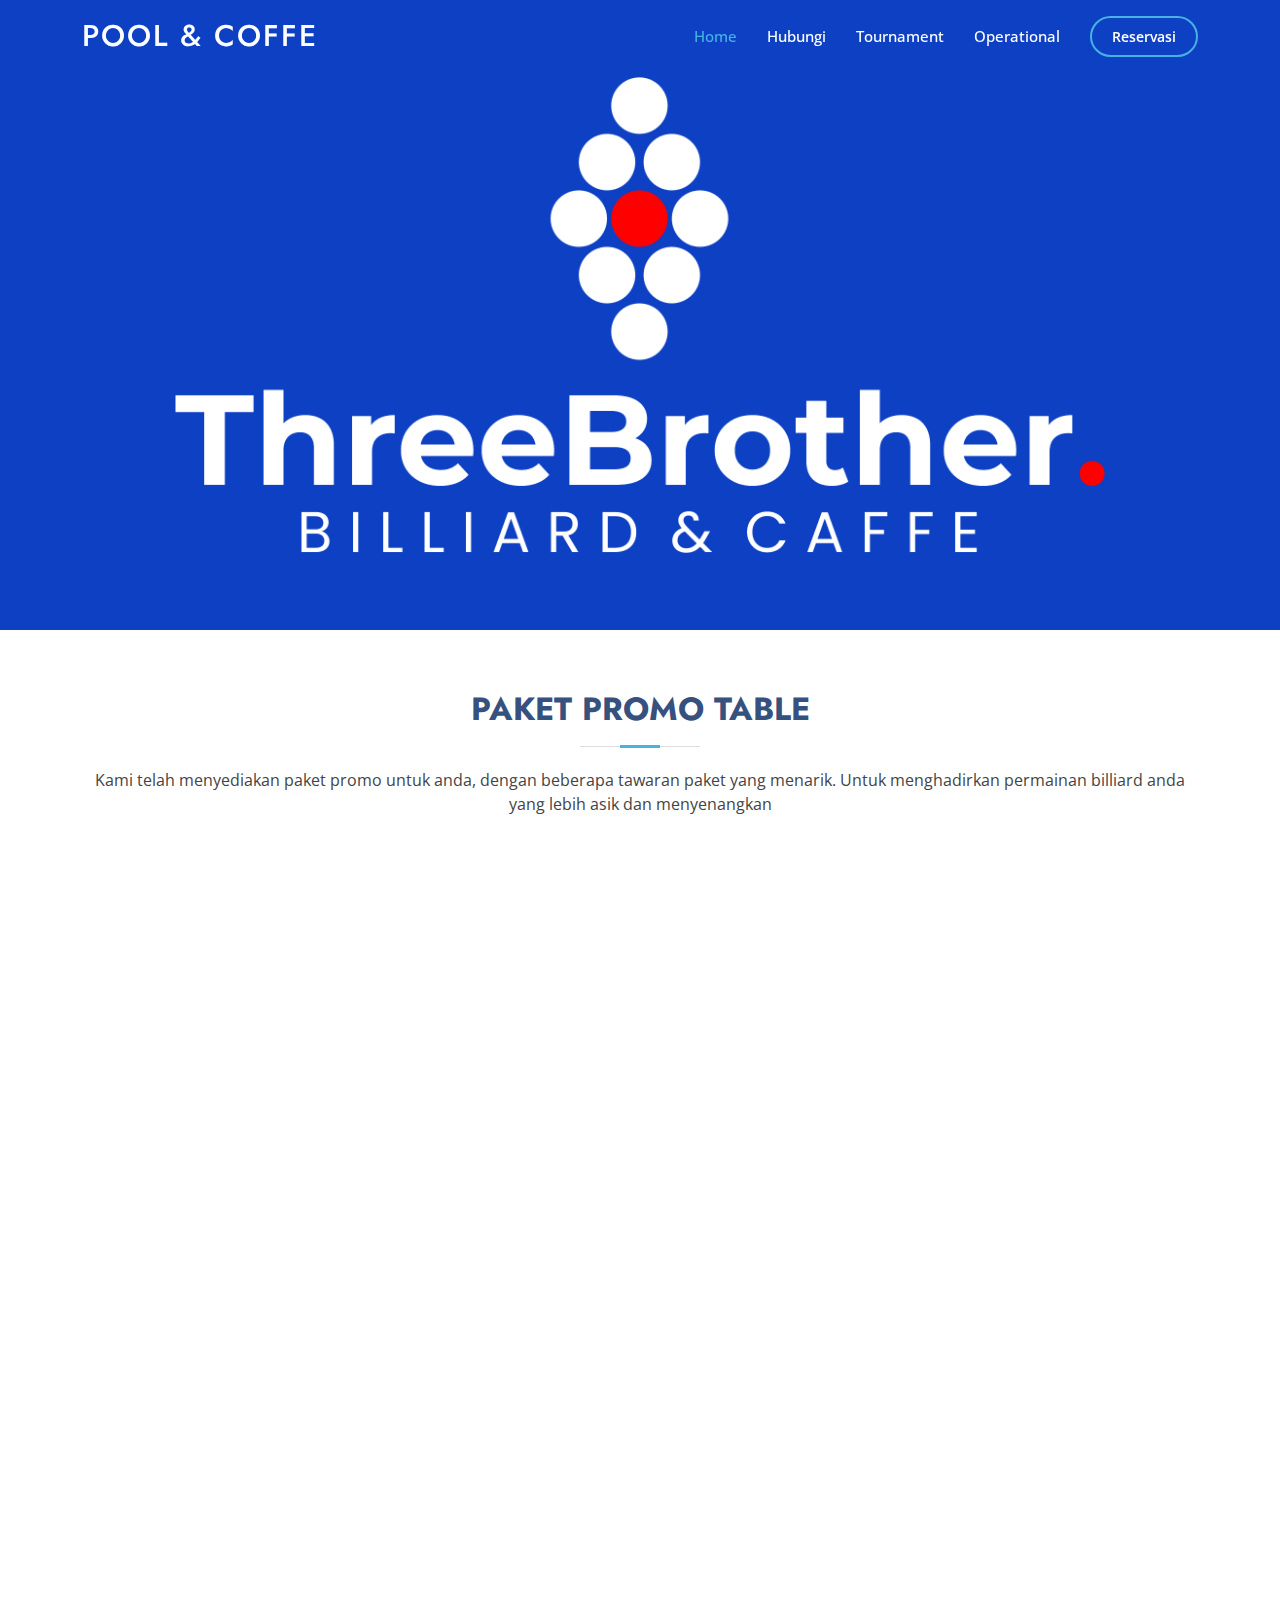
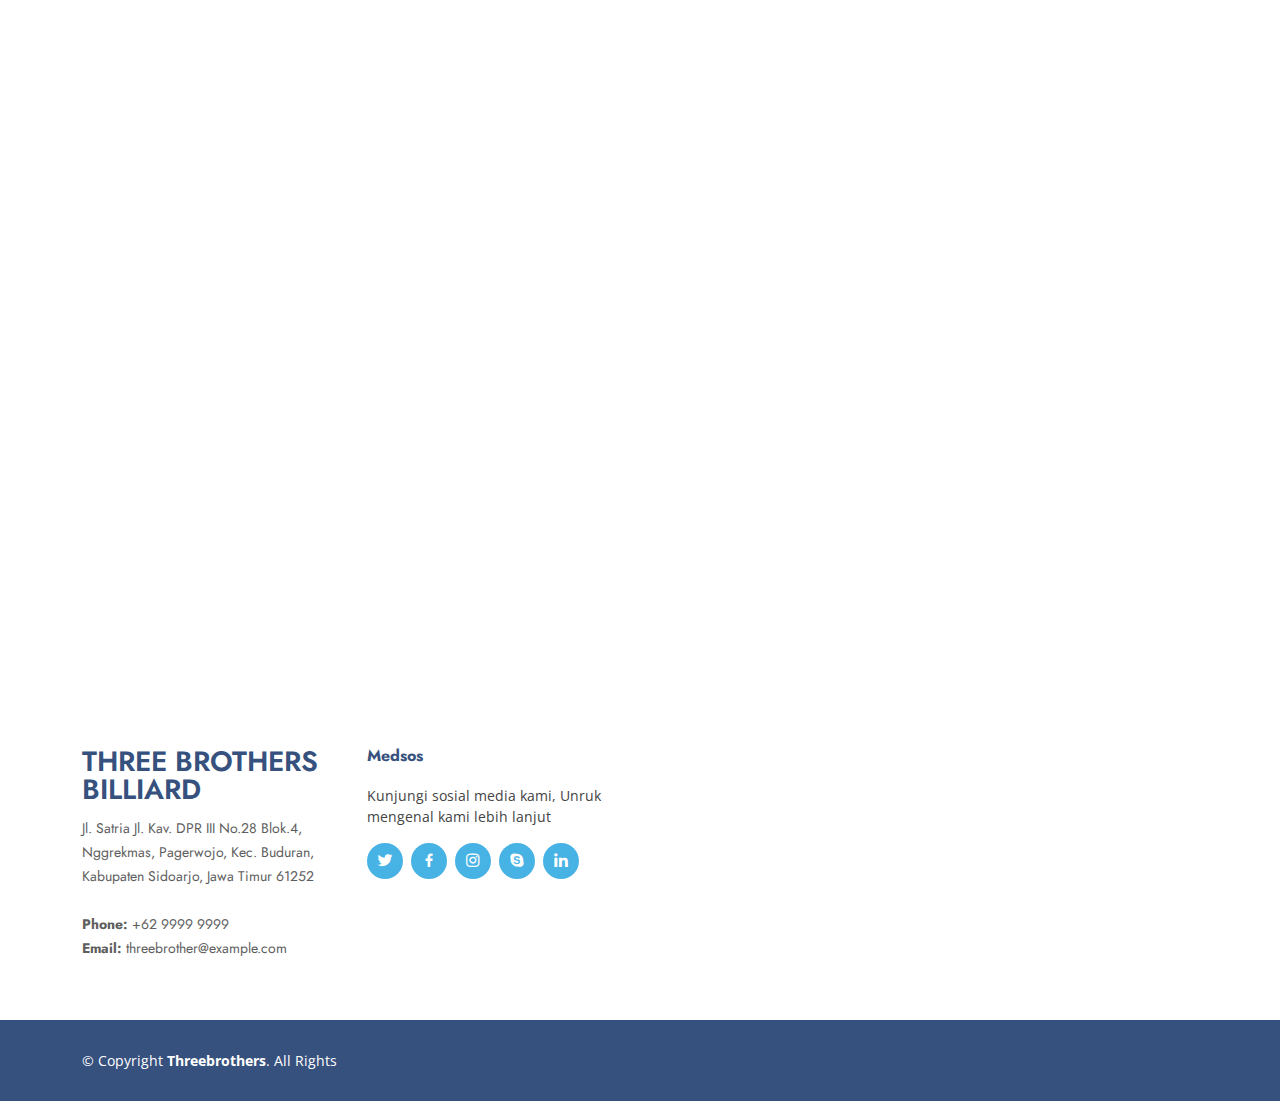
<file: index.html>
<!doctype html>
<html lang="en">

<head>
  <!-- Required meta tags -->
  <meta charset="utf-8">
  <meta name="viewport" content="width=device-width, initial-scale=1, shrink-to-fit=no">

  <title>Three Brother Billiard</title>
  <meta content="" name="description">
  <meta content="" name="keywords">

  <!-- Favicons -->
  <link href="assets/img/favicon.png" rel="icon">
  <link href="assets/img/apple-touch-icon.png" rel="apple-touch-icon">

  <!-- Google Fonts -->
  <link
    href="https://fonts.googleapis.com/css?family=Open+Sans:300,300i,400,400i,600,600i,700,700i|Jost:300,300i,400,400i,500,500i,600,600i,700,700i|Poppins:300,300i,400,400i,500,500i,600,600i,700,700i"
    rel="stylesheet">

  <!-- Vendor CSS Files -->
  <link rel="stylesheet" href="https://cdn.jsdelivr.net/npm/bootstrap@4.3.1/dist/css/bootstrap.min.css"
    integrity="sha384-ggOyR0iXCbMQv3Xipma34MD+dH/1fQ784/j6cY/iJTQUOhcWr7x9JvoRxT2MZw1T" crossorigin="anonymous">
  <link href="assets/vendor/aos/aos.css" rel="stylesheet">
  <link href="assets/vendor/bootstrap/css/bootstrap.min.css" rel="stylesheet">
  <link href="assets/vendor/bootstrap-icons/bootstrap-icons.css" rel="stylesheet">
  <link href="assets/vendor/boxicons/css/boxicons.min.css" rel="stylesheet">
  <link href="assets/vendor/glightbox/css/glightbox.min.css" rel="stylesheet">
  <link href="assets/vendor/remixicon/remixicon.css" rel="stylesheet">
  <link href="assets/vendor/swiper/swiper-bundle.min.css" rel="stylesheet">

  <!-- Template Main CSS File -->
  <link href="assets/css/style.css" rel="stylesheet">

</head>

<body>

  <!-- ======= Header ======= -->
  <header id="header" class="fixed-top ">
    <div class="container d-flex align-items-center">

      <h1 class="logo me-auto"><a href="index.html">Pool & Coffe</a></h1>
      <!-- Uncomment below if you prefer to use an image logo -->
      <!-- <a href="index.html" class="logo me-auto"><img src="assets/img/logo.png" alt="" class="img-fluid"></a>-->

      <nav id="navbar" class="navbar">
        <ul>
          <li><a class="nav-link scrollto active" href="#hero">Home</a></li>
          <li><a class="nav-link scrollto" href="#contact">Hubungi</a></li>
          <li><a class="nav-link scrollto" href="tournament-page.html">Tournament</a></li>
          <li><a class="nav-link scrollto" href="operational-page.html">Operational</a></li>
          <li><a class="getstarted scrollto" href="reservasi.html">Reservasi</a></li>
        </ul>
        <i class="bi bi-list mobile-nav-toggle"></i>
      </nav><!-- .navbar -->

    </div>
  </header><!-- End Header -->

  <!-- ======= Hero Section ======= -->
  <section id="hero" class="d-flex align-items-center">

    <div class="container">
      <div class="hero-img" data-aos="zoom-in" data-aos-delay="100">
        <img src="assets/img/hero-img.png" class="img-fluid animated" alt="">
      </div>
    </div>

  </section><!-- End Hero -->

  <main id="main">
    <!-- ======= Pricing Section ======= -->
    <section id="pricing" class="pricing">
      <div class="container" data-aos="fade-up">

        <div class="section-title">
          <h2>Paket Promo Table</h2>
          <p>Kami telah menyediakan paket promo untuk anda, dengan beberapa tawaran paket yang menarik. Untuk
            menghadirkan permainan
            billiard anda yang lebih asik dan menyenangkan
          </p>
        </div>

        <div class="row">

          <div class="col-lg-4" data-aos="fade-up" data-aos-delay="100">
            <div class="box">
              <h3>Paket 1</h3>
              <h4><sup>Rp</sup>38.000<span>per Jam</span></h4>
              <ul>
                <li><i class="bx bx-check"></i> Regular Table</li>
                <li><i class="bx bx-check"></i> Free 1 jam Permainan</li>
                <li><i class="bx bx-check"></i> Free 2 Es Teh</li>
                <li><i class="bx bx-check"></i> Free Tempat Parkir</li>
                <li class="na"><i class="bx bx-x"></i> <span>Free Server</span></li>
                <li class="na"><i class="bx bx-x"></i> <span>Free Snack</span></li>
              </ul>
              <a href="#contact" class="buy-btn">Get Started</a>
            </div>
          </div>

          <div class="col-lg-4 mt-4 mt-lg-0" data-aos="fade-up" data-aos-delay="200">
            <div class="box featured">
              <h3>Paket 2</h3>
              <h4><sup>Rp</sup>40.000<span>per Jam</span></h4>
              <ul>
                <li><i class="bx bx-check"></i> VIP Table</li>
                <li><i class="bx bx-check"></i> Free 2 jam Permainan</li>
                <li><i class="bx bx-check"></i> Free 2 Es Teh</li>
                <li><i class="bx bx-check"></i> Free Tempat Parkir</li>
                <li><i class="bx bx-check"></i> Free Server</li>
                <li><i class="bx bx-check"></i> Free Snack</li>
              </ul>
              <a href="#contact" class="buy-btn">Get Started</a>
            </div>
          </div>

          <div class="col-lg-4 mt-4 mt-lg-0" data-aos="fade-up" data-aos-delay="300">
            <div class="box">
              <h3>Paket 3</h3>
              <h4><sup>Rp</sup>43.000<span>per Jam</span></h4>
              <ul>
                <li><i class="bx bx-check"></i> VVIP Table</li>
                <li><i class="bx bx-check"></i> Free 2 jam Permainan</li>
                <li><i class="bx bx-check"></i> Free 2 Es Teh</li>
                <li><i class="bx bx-check"></i> Free Tempat Parkir</li>
                <li><i class="bx bx-check"></i> Free Server</li>
                <li><i class="bx bx-check"></i> Free Snack</li>

              </ul>
              <a href="#contact" class="buy-btn">Get Started</a>
            </div>
          </div>

        </div>

      </div>
    </section><!-- End Pricing Section -->

    <!-- ======= Contact Section ======= -->
    <section id="contact" class="contact">
      <div class="container" data-aos="fade-up">

        <div class="section-title">
          <h2>Reservasi</h2>
          <p>Silahkan Melakukan Pemesanan Untuk Boking Order Table</p>
        </div>

        <div class="row">

          <div class="col-lg-5 d-flex align-items-stretch">
            <div class="info">
              <div class="address">
                <i class="bi bi-geo-alt"></i>
                <h4>Lokasi:</h4>
                <p>Threebrothers Billiard</p>
              </div>

              <div class="email">
                <i class="bi bi-envelope"></i>
                <h4>Email:</h4>
                <p>Threebrothers@example.com</p>
              </div>

              <div class="phone">
                <i class="bi bi-phone"></i>
                <h4>Call:</h4>
                <p>+62 9999 9999</p>
              </div>

              <iframe
                src="https://maps.google.com/maps?width=100%25&amp;height=600&amp;hl=en&amp;q=Threebrothers%20Billiard+(three%20brother)&amp;t=&amp;z=14&amp;ie=UTF8&amp;iwloc=B&amp;output=embed"><a
                  href="https://www.gps.ie/">gps devices</a></iframe>
            </div>

          </div>

          <div class="col-lg-7 mt-5 mt-lg-0 d-flex align-items-stretch">
            <form action="forms/contact.php" method="post" role="form" class="php-email-form">
              <div class="row">
                <div class="form-group col-md-6">
                  <label for="name">Nama</label>
                  <input type="text" name="name" class="form-control" id="name" placeholder="Contoh: Tirta Aditya"
                    required>
                </div>
                <div class="form-group col-md-6">
                  <label for="name">Email</label>
                  <input type="email" class="form-control" name="email" id="email"
                    placeholder="Contoh: threebrother@gmail.com" required>
                </div>
              </div>
              <div class="form-group">
                <label for="name">Nomor WhatsApp</label>
                <input type="text" class="form-control" name="subject" id="subject" pattern="^\+[1-9]\d{1,14}$"
                  title="Masukkan nomor WhatsApp yang valid (dimulai dengan kode negara dan tidak lebih dari 15 digit)."
                  placeholder="Contoh: +6281234567890" required>
              </div>
              <div class="form-group">
                <label for="name">Paket Table</label>
                <div class="dropdown">
                  <button class="btn btn-secondary dropdown-toggle" type="button" id="dropdownMenuButton"
                    data-toggle="dropdown" aria-haspopup="true" aria-expanded="false">
                    Paket Table
                  </button>
                  <div class="dropdown-menu" aria-labelledby="dropdownMenuButton">
                    <a class="dropdown-item" onclick="changeText('Open Table')">Open Table</a>
                    <a class="dropdown-item" onclick="changeText('Paket 1')">Paket 1</a>
                    <a class="dropdown-item" onclick="changeText('Paket 2')">Paket 2</a>
                    <a class="dropdown-item" onclick="changeText('Paket 3')">Paket 3</a>
                  </div>
                </div>

                <script>
                  function changeText(text) {
                    document.getElementById("dropdownMenuButton").innerHTML = text;
                  }
                </script>

              </div>
              <div class="my-3">
                <div class="loading">Loading</div>
                <div class="error-message"></div>
                <div class="sent-message">Your message has been sent. Thank you!</div>
              </div>
              <div class="text-center" href="https://whatsapp.com"><button type="submit">Send Message</button></div>
            </form>
          </div>

        </div>

      </div>
    </section><!-- End Contact Section -->

  </main><!-- End #main -->

  <!-- ======= Footer ======= -->
  <footer id="footer">

    <div class="footer-top">
      <div class="container">
        <div class="row">

          <div class="col-lg-3 col-md-6 footer-contact">
            <h3>Three Brothers Billiard</h3>
            <p>
              Jl. Satria Jl. Kav. DPR III No.28 Blok.4, <br>
              Nggrekmas, Pagerwojo, Kec. Buduran, <br>
              Kabupaten Sidoarjo, Jawa Timur 61252 <br> <br>

              <strong>Phone:</strong> +62 9999 9999<br>
              <strong>Email:</strong> threebrother@example.com<br>
            </p>
          </div>

          <div class="col-lg-3 col-md-6 footer-links">
            <h4>Medsos</h4>
            <p>Kunjungi sosial media kami, Unruk mengenal kami lebih lanjut</p>
            <div class="social-links mt-3">
              <a href="#" class="twitter"><i class="bx bxl-twitter"></i></a>
              <a href="#" class="facebook"><i class="bx bxl-facebook"></i></a>
              <a href="#" class="instagram"><i class="bx bxl-instagram"></i></a>
              <a href="#" class="google-plus"><i class="bx bxl-skype"></i></a>
              <a href="#" class="linkedin"><i class="bx bxl-linkedin"></i></a>
            </div>
          </div>

        </div>
      </div>
    </div>

    <div class="container footer-bottom clearfix">
      <div class="copyright">
        &copy; Copyright <strong><span>Threebrothers</span></strong>. All Rights
      </div>
    </div>
  </footer><!-- End Footer -->

  <div id="preloader"></div>
  <a href="#" class="back-to-top d-flex align-items-center justify-content-center"><i
      class="bi bi-arrow-up-short"></i></a>

  <!-- Vendor JS Files -->
  <!-- JavaScript Bootstrap (anda bisa menggantinya dengan link ke file lokal jika diinginkan) -->
  <script src="https://cdnjs.cloudflare.com/ajax/libs/twitter-bootstrap/5.1.3/js/bootstrap.min.js"></script>
  <script src="assets/vendor/aos/aos.js"></script>
  <script src="assets/vendor/bootstrap/js/bootstrap.bundle.min.js"></script>
  <script src="assets/vendor/glightbox/js/glightbox.min.js"></script>
  <script src="assets/vendor/isotope-layout/isotope.pkgd.min.js"></script>
  <script src="assets/vendor/swiper/swiper-bundle.min.js"></script>
  <script src="assets/vendor/waypoints/noframework.waypoints.js"></script>
  <script src="assets/vendor/php-email-form/validate.js"></script>
  <script src="https://code.jquery.com/jquery-3.3.1.slim.min.js"
    integrity="sha384-q8i/X+965DzO0rT7abK41JStQIAqVgRVzpbzo5smXKp4YfRvH+8abtTE1Pi6jizo"
    crossorigin="anonymous"></script>
  <script src="https://cdn.jsdelivr.net/npm/popper.js@1.14.7/dist/umd/popper.min.js"
    integrity="sha384-UO2eT0CpHqdSJQ6hJty5KVphtPhzWj9WO1clHTMGa3JDZwrnQq4sF86dIHNDz0W1"
    crossorigin="anonymous"></script>
  <script src="https://cdn.jsdelivr.net/npm/bootstrap@4.3.1/dist/js/bootstrap.min.js"
    integrity="sha384-JjSmVgyd0p3pXB1rRibZUAYoIIy6OrQ6VrjIEaFf/nJGzIxFDsf4x0xIM+B07jRM"
    crossorigin="anonymous"></script>

  <!-- Template Main JS File -->
  <script src="assets/js/main.js"></script>

</body>

</html>
</file>
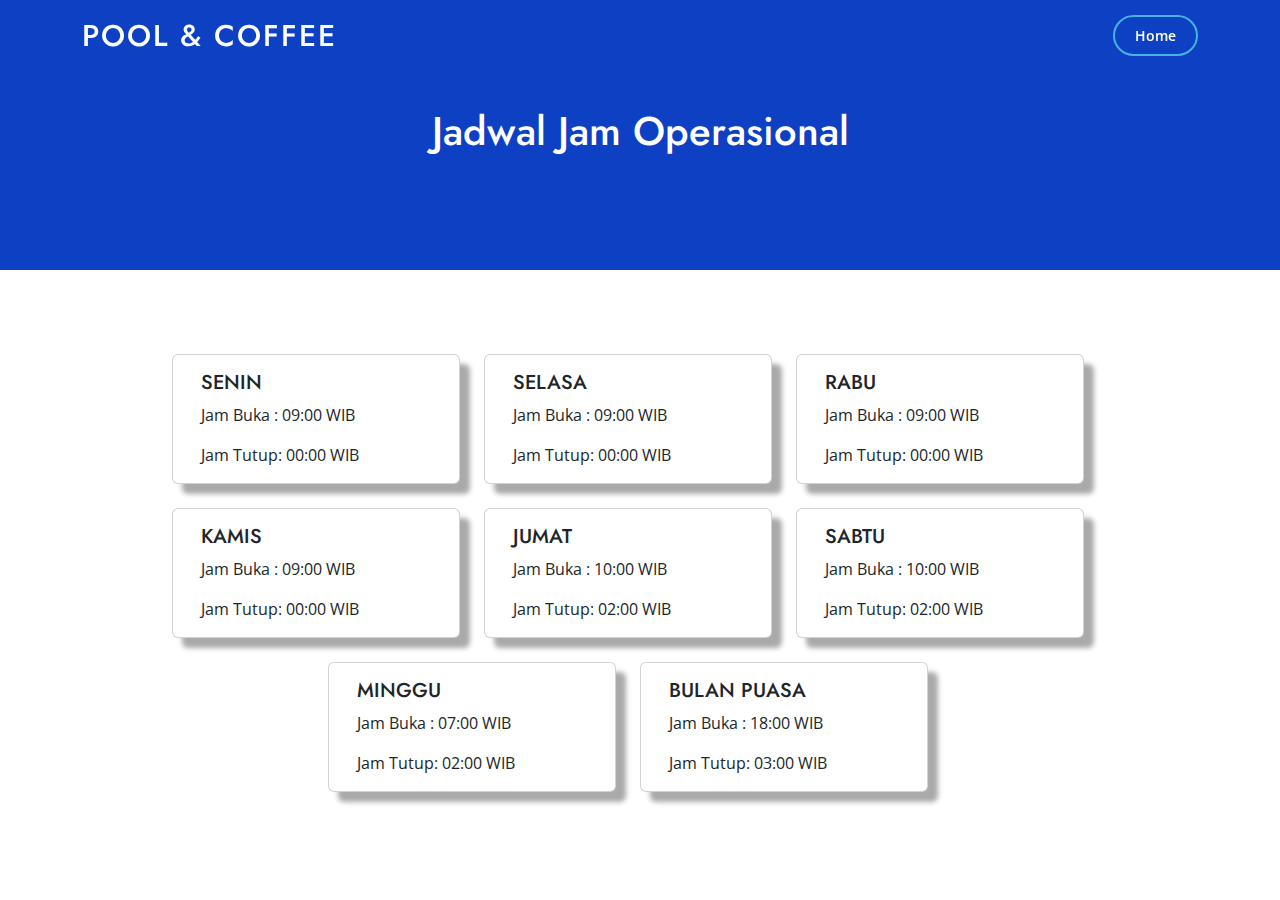
<file: operational-page.html>
<!doctype html>
<html lang="en">

<head>
  <!-- Required meta tags -->
  <meta charset="utf-8">
  <meta name="viewport" content="width=device-width, initial-scale=1, shrink-to-fit=no">

  <title>Three Brother Billiard</title>
  <meta content="" name="description">
  <meta content="" name="keywords">

  <!-- Favicons -->
  <link href="assets/img/favicon.png" rel="icon">
  <link href="assets/img/apple-touch-icon.png" rel="apple-touch-icon">

  <!-- Google Fonts -->
  <link
    href="https://fonts.googleapis.com/css?family=Open+Sans:300,300i,400,400i,600,600i,700,700i|Jost:300,300i,400,400i,500,500i,600,600i,700,700i|Poppins:300,300i,400,400i,500,500i,600,600i,700,700i"
    rel="stylesheet">

  <!-- Vendor CSS Files -->
  <link rel="stylesheet" href="https://cdn.jsdelivr.net/npm/bootstrap@4.3.1/dist/css/bootstrap.min.css"
    integrity="sha384-ggOyR0iXCbMQv3Xipma34MD+dH/1fQ784/j6cY/iJTQUOhcWr7x9JvoRxT2MZw1T" crossorigin="anonymous">
  <link href="assets/vendor/aos/aos.css" rel="stylesheet">
  <link href="assets/vendor/bootstrap/css/bootstrap.min.css" rel="stylesheet">
  <link href="assets/vendor/bootstrap-icons/bootstrap-icons.css" rel="stylesheet">
  <link href="assets/vendor/boxicons/css/boxicons.min.css" rel="stylesheet">
  <link href="assets/vendor/glightbox/css/glightbox.min.css" rel="stylesheet">
  <link href="assets/vendor/remixicon/remixicon.css" rel="stylesheet">
  <link href="assets/vendor/swiper/swiper-bundle.min.css" rel="stylesheet">

  <!-- Template Main CSS File -->
  <link href="assets/css/style.css" rel="stylesheet">

</head>

<body>
  <!-- ======= Header ======= -->
  <header id="header" class="fixed-top ">
    <div class="container d-flex align-items-center">

      <h1 class="logo me-auto"><a href="index.html">Pool & Coffee</a></h1>
      <!-- Uncomment below if you prefer to use an image logo -->
      <!-- <a href="index.html" class="logo me-auto"><img src="assets/img/logo.png" alt="" class="img-fluid"></a>-->

      <nav id="navbar" class="navbar">
        <ul>
          <li><a class="getstarted scrollto" href="index.html">Home</a></li>
        </ul>
        <i class="bi bi-list mobile-nav-toggle"></i>
      </nav><!-- .navbar -->

    </div>
  </header><!-- End Header -->

  <section id="heroTo" class="d-flex align-items-center">
    <div class="container text-center">
      <h1 id="jadwalH1">Jadwal Jam Operasional </h1>
    </div>
  </section>

  <!-- ======= Contact Section ======= -->
  <section>

    <div class="container" data-aos="fade-up" >
      <div class="row d-flex justify-content-center">

        <div class="card mt-4 mr-4" data-aos="fade-up" style="width: 18rem; box-shadow: 10px 10px 5px #aaaaaa;">
          <div class="card-body">
            <h5 class="card-title">SENIN</h5>          
            <p class="card-text">Jam Buka : 09:00 WIB</p>
            <p class="card-text">Jam Tutup: 00:00 WIB</p>
          </div>
        </div>
        <div class="card mt-4 mr-4" data-aos="fade-up" style="width: 18rem; box-shadow: 10px 10px 5px #aaaaaa;">
          <div class="card-body">
            <h5 class="card-title">SELASA</h5>          
            <p class="card-text">Jam Buka : 09:00 WIB</p>
            <p class="card-text">Jam Tutup: 00:00 WIB</p>
          </div>
        </div>
        <div class="card mt-4 mr-4" data-aos="fade-up" style="width: 18rem; box-shadow: 10px 10px 5px #aaaaaa;">
          <div class="card-body">
            <h5 class="card-title">RABU</h5>          
            <p class="card-text">Jam Buka : 09:00 WIB</p>
            <p class="card-text">Jam Tutup: 00:00 WIB</p>
          </div>
        </div>
        <div class="card mt-4 mr-4" data-aos="fade-up" style="width: 18rem; box-shadow: 10px 10px 5px #aaaaaa;">
          <div class="card-body">
            <h5 class="card-title">KAMIS</h5>          
            <p class="card-text">Jam Buka : 09:00 WIB</p>
            <p class="card-text">Jam Tutup: 00:00 WIB</p>
          </div>
        </div>
        <div class="card mt-4 mr-4" data-aos="fade-up" style="width: 18rem; box-shadow: 10px 10px 5px #aaaaaa;">
          <div class="card-body">
            <h5 class="card-title">JUMAT</h5>          
            <p class="card-text">Jam Buka : 10:00 WIB</p>
            <p class="card-text">Jam Tutup: 02:00 WIB</p>
          </div>
        </div>
        <div class="card mt-4 mr-4" data-aos="fade-up" style="width: 18rem; box-shadow: 10px 10px 5px #aaaaaa;">
          <div class="card-body">
            <h5 class="card-title">SABTU</h5>          
            <p class="card-text">Jam Buka : 10:00 WIB</p>
            <p class="card-text">Jam Tutup: 02:00 WIB</p>
          </div>
        </div>
        <div class="card mt-4 mr-4" data-aos="fade-up" style="width: 18rem; box-shadow: 10px 10px 5px #aaaaaa;">
          <div class="card-body">
            <h5 class="card-title">MINGGU</h5>          
            <p class="card-text">Jam Buka : 07:00 WIB</p>
            <p class="card-text">Jam Tutup: 02:00 WIB</p>
          </div>
        </div>
        <div class="card mt-4 mr-4" data-aos="fade-up" style="width: 18rem; box-shadow: 10px 10px 5px #aaaaaa;">
          <div class="card-body">
            <h5 class="card-title">BULAN PUASA</h5>          
            <p class="card-text">Jam Buka : 18:00 WIB</p>
            <p class="card-text">Jam Tutup: 03:00 WIB</p>
          </div>
        </div>

      </div> 

    </div>
  </section><!-- End Contact Section -->



  <!-- Vendor JS Files -->
  <!-- JavaScript Bootstrap (anda bisa menggantinya dengan link ke file lokal jika diinginkan) -->
  <script src="https://cdnjs.cloudflare.com/ajax/libs/twitter-bootstrap/5.1.3/js/bootstrap.min.js"></script>
  <script src="assets/vendor/aos/aos.js"></script>
  <script src="assets/vendor/bootstrap/js/bootstrap.bundle.min.js"></script>
  <script src="assets/vendor/glightbox/js/glightbox.min.js"></script>
  <script src="assets/vendor/isotope-layout/isotope.pkgd.min.js"></script>
  <script src="assets/vendor/swiper/swiper-bundle.min.js"></script>
  <script src="assets/vendor/waypoints/noframework.waypoints.js"></script>
  <script src="assets/vendor/php-email-form/validate.js"></script>
  <script src="https://code.jquery.com/jquery-3.3.1.slim.min.js"
    integrity="sha384-q8i/X+965DzO0rT7abK41JStQIAqVgRVzpbzo5smXKp4YfRvH+8abtTE1Pi6jizo"
    crossorigin="anonymous"></script>
  <script src="https://cdn.jsdelivr.net/npm/popper.js@1.14.7/dist/umd/popper.min.js"
    integrity="sha384-UO2eT0CpHqdSJQ6hJty5KVphtPhzWj9WO1clHTMGa3JDZwrnQq4sF86dIHNDz0W1"
    crossorigin="anonymous"></script>
  <script src="https://cdn.jsdelivr.net/npm/bootstrap@4.3.1/dist/js/bootstrap.min.js"
    integrity="sha384-JjSmVgyd0p3pXB1rRibZUAYoIIy6OrQ6VrjIEaFf/nJGzIxFDsf4x0xIM+B07jRM"
    crossorigin="anonymous"></script>

  <!-- Template Main JS File -->
  <script src="assets/js/main.js"></script>

</body>

</html>
</file>
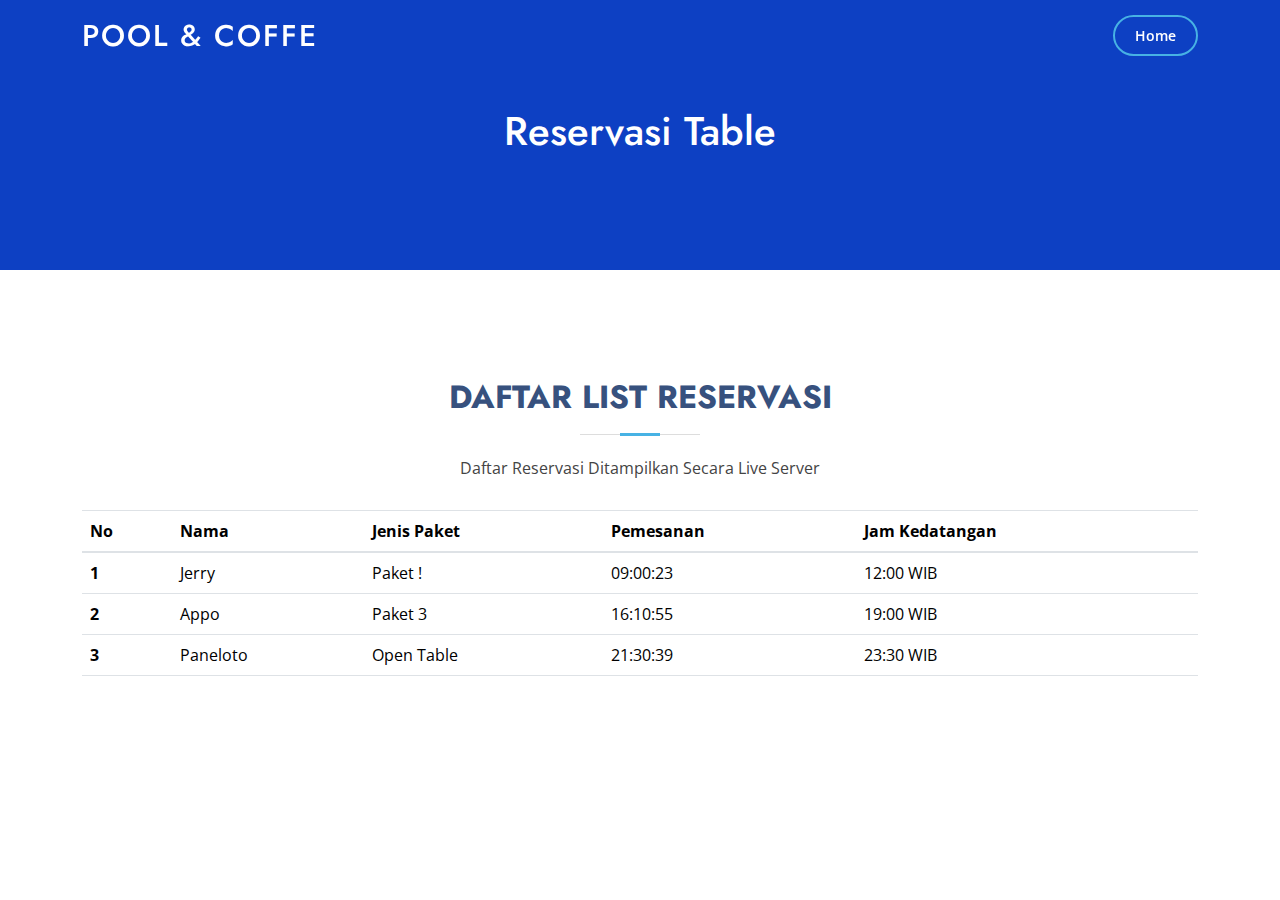
<file: reservasi.html>
<!doctype html>
<html lang="en">

<head>
  <!-- Required meta tags -->
  <meta charset="utf-8">
  <meta name="viewport" content="width=device-width, initial-scale=1, shrink-to-fit=no">

  <title>Three Brother Billiard</title>
  <meta content="" name="description">
  <meta content="" name="keywords">

  <!-- Favicons -->
  <link href="assets/img/favicon.png" rel="icon">
  <link href="assets/img/apple-touch-icon.png" rel="apple-touch-icon">

  <!-- Google Fonts -->
  <link
    href="https://fonts.googleapis.com/css?family=Open+Sans:300,300i,400,400i,600,600i,700,700i|Jost:300,300i,400,400i,500,500i,600,600i,700,700i|Poppins:300,300i,400,400i,500,500i,600,600i,700,700i"
    rel="stylesheet">

  <!-- Vendor CSS Files -->
  <link rel="stylesheet" href="https://cdn.jsdelivr.net/npm/bootstrap@4.3.1/dist/css/bootstrap.min.css"
    integrity="sha384-ggOyR0iXCbMQv3Xipma34MD+dH/1fQ784/j6cY/iJTQUOhcWr7x9JvoRxT2MZw1T" crossorigin="anonymous">
  <link href="assets/vendor/aos/aos.css" rel="stylesheet">
  <link href="assets/vendor/bootstrap/css/bootstrap.min.css" rel="stylesheet">
  <link href="assets/vendor/bootstrap-icons/bootstrap-icons.css" rel="stylesheet">
  <link href="assets/vendor/boxicons/css/boxicons.min.css" rel="stylesheet">
  <link href="assets/vendor/glightbox/css/glightbox.min.css" rel="stylesheet">
  <link href="assets/vendor/remixicon/remixicon.css" rel="stylesheet">
  <link href="assets/vendor/swiper/swiper-bundle.min.css" rel="stylesheet">

  <!-- Template Main CSS File -->
  <link href="assets/css/style.css" rel="stylesheet">

</head>

<body>


  <!-- ======= Header ======= -->
  <header id="header" class="fixed-top ">
    <div class="container d-flex align-items-center">

      <h1 class="logo me-auto"><a href="index.html">Pool & Coffe</a></h1>
      <!-- Uncomment below if you prefer to use an image logo -->
      <!-- <a href="index.html" class="logo me-auto"><img src="assets/img/logo.png" alt="" class="img-fluid"></a>-->

      <nav id="navbar" class="navbar">
        <ul>
          <li><a class="getstarted scrollto" href="index.html">Home</a></li>
        </ul>
        <i class="bi bi-list mobile-nav-toggle"></i>
      </nav><!-- .navbar -->

    </div>
  </header><!-- End Header -->

  <section id="heroTo" class="d-flex align-items-center">
    <div class="container text-center">
      <h1 id="jadwalH1">Reservasi Table </h1>
    </div>
  </section>


  <!-- ======= Contact Section ======= -->
  <section id="contact" class="contact">
    <div class="container mt-5" data-aos="fade-up">

      <div class="section-title">
        <h2>Daftar List Reservasi</h2>
        <p>Daftar Reservasi Ditampilkan Secara Live Server</p>
      </div>
      <table class="table table-hover">
        <thead>
          <tr>
            <th scope="col">No</th>
            <th scope="col">Nama</th>
            <th scope="col">Jenis Paket</th>
            <th scope="col">Pemesanan</th>
            <th scope="col">Jam Kedatangan</th>
          </tr>
        </thead>
        <tbody>
          <tr>
            <th scope="row">1</th>
            <td>Jerry</td>
            <td>Paket !</td>
            <td>09:00:23</td>
            <td>12:00 WIB</td>
          </tr>
          <tr>
            <th scope="row">2</th>
            <td>Appo</td>
            <td>Paket 3</td>
            <td>16:10:55</td>
            <td>19:00 WIB</td>
          </tr>
          <tr>
            <th scope="row">3</th>
            <td>Paneloto</td>
            <td>Open Table</td>
            <td>21:30:39</td>
            <td>23:30 WIB</td>
          </tr>
        </tbody>
      </table>

    </div>
  </section><!-- End Contact Section -->



  <!-- Vendor JS Files -->
  <!-- JavaScript Bootstrap (anda bisa menggantinya dengan link ke file lokal jika diinginkan) -->
  <script src="https://cdnjs.cloudflare.com/ajax/libs/twitter-bootstrap/5.1.3/js/bootstrap.min.js"></script>
  <script src="assets/vendor/aos/aos.js"></script>
  <script src="assets/vendor/bootstrap/js/bootstrap.bundle.min.js"></script>
  <script src="assets/vendor/glightbox/js/glightbox.min.js"></script>
  <script src="assets/vendor/isotope-layout/isotope.pkgd.min.js"></script>
  <script src="assets/vendor/swiper/swiper-bundle.min.js"></script>
  <script src="assets/vendor/waypoints/noframework.waypoints.js"></script>
  <script src="assets/vendor/php-email-form/validate.js"></script>
  <script src="https://code.jquery.com/jquery-3.3.1.slim.min.js"
    integrity="sha384-q8i/X+965DzO0rT7abK41JStQIAqVgRVzpbzo5smXKp4YfRvH+8abtTE1Pi6jizo"
    crossorigin="anonymous"></script>
  <script src="https://cdn.jsdelivr.net/npm/popper.js@1.14.7/dist/umd/popper.min.js"
    integrity="sha384-UO2eT0CpHqdSJQ6hJty5KVphtPhzWj9WO1clHTMGa3JDZwrnQq4sF86dIHNDz0W1"
    crossorigin="anonymous"></script>
  <script src="https://cdn.jsdelivr.net/npm/bootstrap@4.3.1/dist/js/bootstrap.min.js"
    integrity="sha384-JjSmVgyd0p3pXB1rRibZUAYoIIy6OrQ6VrjIEaFf/nJGzIxFDsf4x0xIM+B07jRM"
    crossorigin="anonymous"></script>

  <!-- Template Main JS File -->
  <script src="assets/js/main.js"></script>

</body>

</html>
</file>
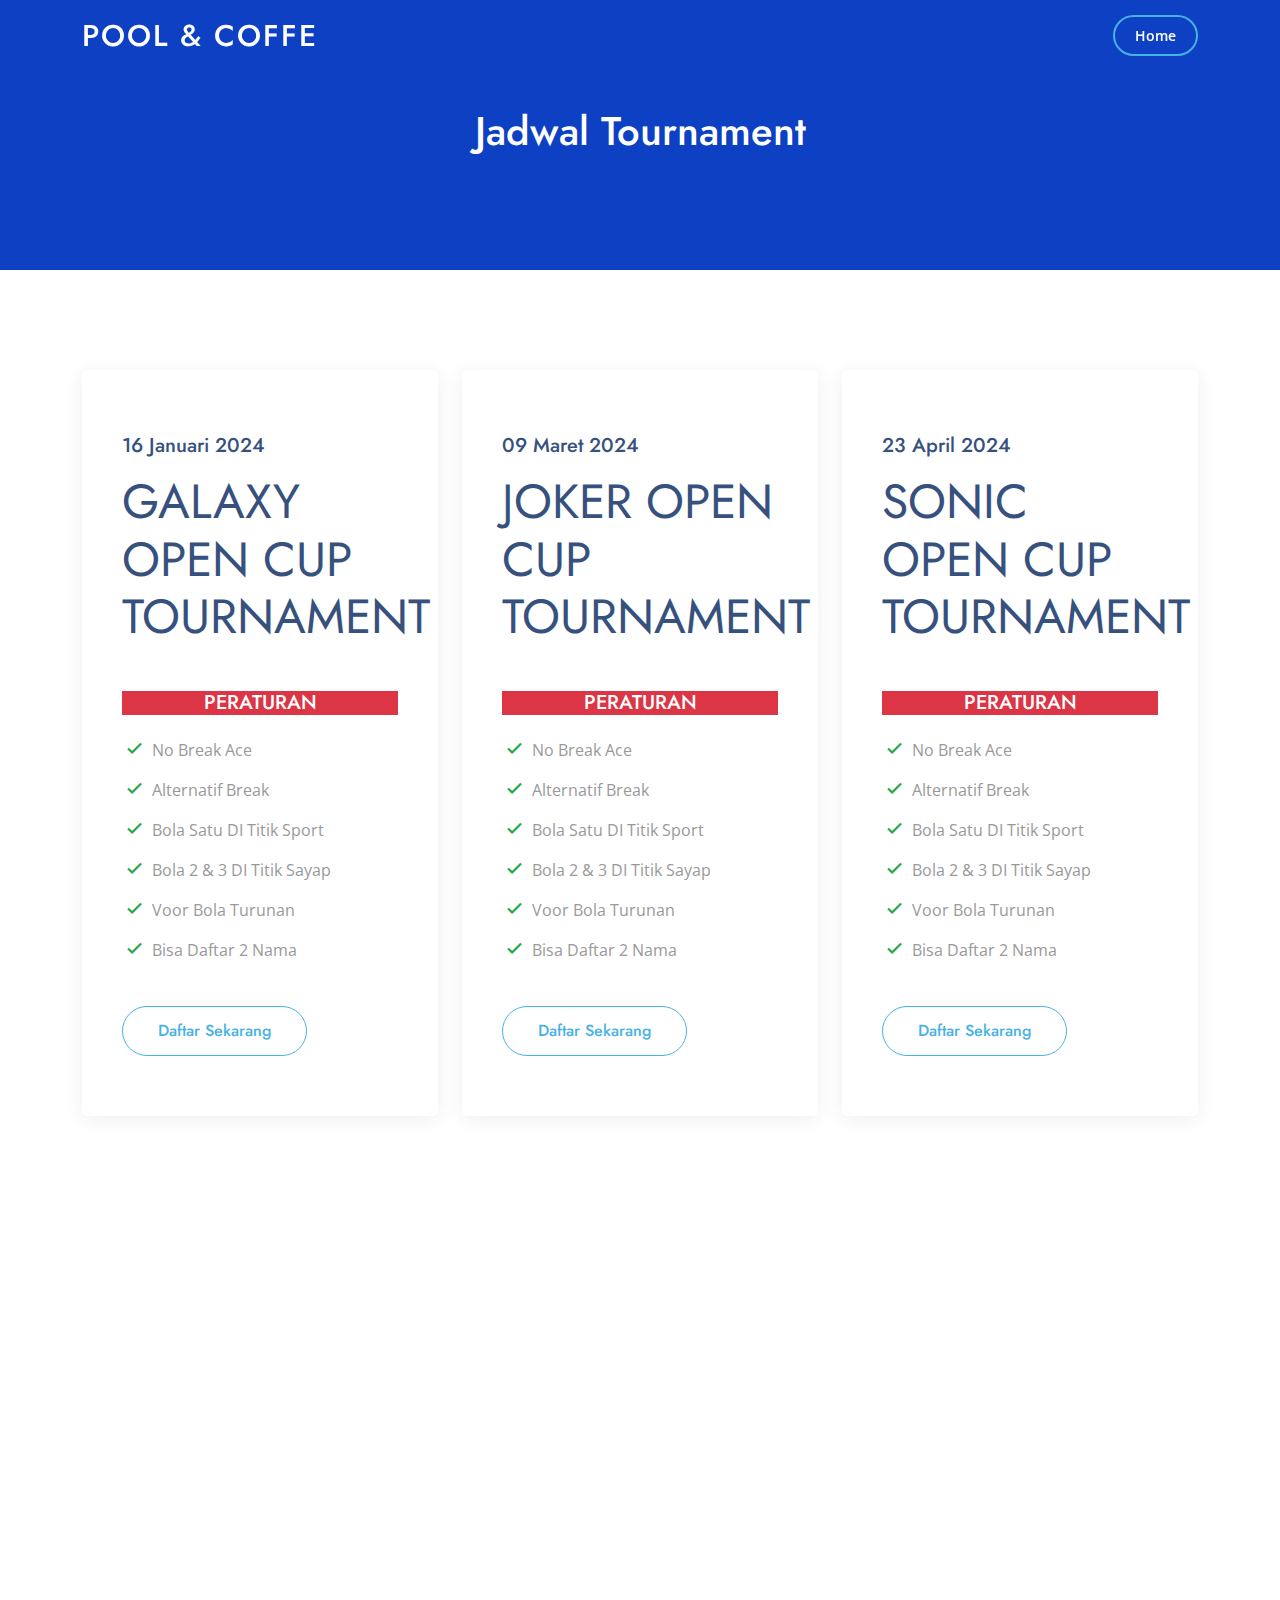
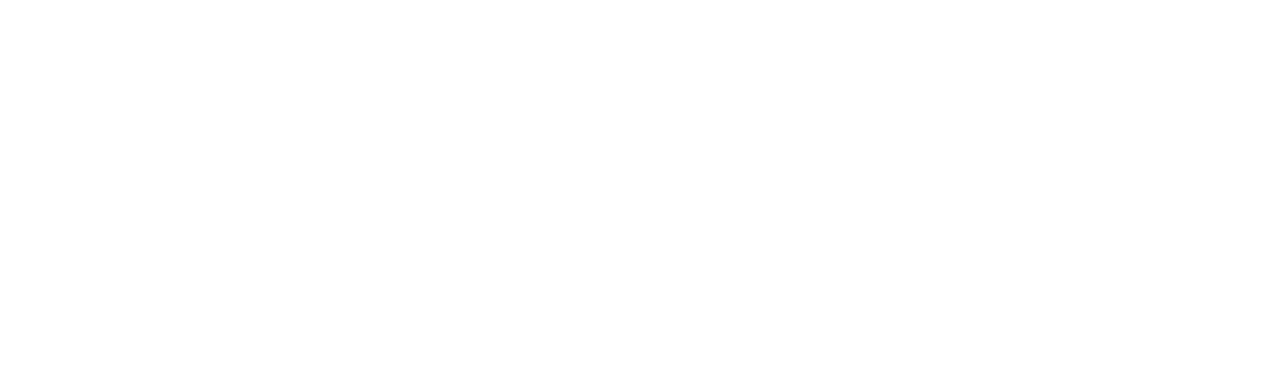
<file: tournament-page.html>
<!doctype html>
<html lang="en">

<head>
  <!-- Required meta tags -->
  <meta charset="utf-8">
  <meta name="viewport" content="width=device-width, initial-scale=1, shrink-to-fit=no">

  <title>Three Brother Billiard</title>
  <meta content="" name="description">
  <meta content="" name="keywords">

  <!-- Favicons -->
  <link href="assets/img/favicon.png" rel="icon">
  <link href="assets/img/apple-touch-icon.png" rel="apple-touch-icon">

  <!-- Google Fonts -->
  <link
    href="https://fonts.googleapis.com/css?family=Open+Sans:300,300i,400,400i,600,600i,700,700i|Jost:300,300i,400,400i,500,500i,600,600i,700,700i|Poppins:300,300i,400,400i,500,500i,600,600i,700,700i"
    rel="stylesheet">

  <!-- Vendor CSS Files -->
  <link rel="stylesheet" href="https://cdn.jsdelivr.net/npm/bootstrap@4.3.1/dist/css/bootstrap.min.css"
    integrity="sha384-ggOyR0iXCbMQv3Xipma34MD+dH/1fQ784/j6cY/iJTQUOhcWr7x9JvoRxT2MZw1T" crossorigin="anonymous">
  <link href="assets/vendor/aos/aos.css" rel="stylesheet">
  <link href="assets/vendor/bootstrap/css/bootstrap.min.css" rel="stylesheet">
  <link href="assets/vendor/bootstrap-icons/bootstrap-icons.css" rel="stylesheet">
  <link href="assets/vendor/boxicons/css/boxicons.min.css" rel="stylesheet">
  <link href="assets/vendor/glightbox/css/glightbox.min.css" rel="stylesheet">
  <link href="assets/vendor/remixicon/remixicon.css" rel="stylesheet">
  <link href="assets/vendor/swiper/swiper-bundle.min.css" rel="stylesheet">

  <!-- Template Main CSS File -->
  <link href="assets/css/style.css" rel="stylesheet">

</head>

<body>

  <!-- ======= Header ======= -->
  <header id="header" class="fixed-top ">
    <div class="container d-flex align-items-center">

      <h1 class="logo me-auto"><a href="index.html">Pool & Coffe</a></h1>
      <!-- Uncomment below if you prefer to use an image logo -->
      <!-- <a href="index.html" class="logo me-auto"><img src="assets/img/logo.png" alt="" class="img-fluid"></a>-->

      <nav id="navbar" class="navbar">
        <ul>
          <li><a class="getstarted scrollto" href="index.html">Home</a></li>
        </ul>
        <i class="bi bi-list mobile-nav-toggle"></i>
      </nav><!-- .navbar -->

    </div>
  </header>
  <!-- End Header -->

  <section id="heroTo" class="d-flex align-items-center">
    <div class="container text-center">
      <h1 id="jadwalH1">Jadwal Tournament </h1>
    </div>
  </section>


  <!-- ======= Pricing Section ======= -->
  <section id="pricing" class="pricing">
    <div class="container" data-aos="fade-up">

      <div class="row">

        <div class="col-lg-4" data-aos="fade-up" data-aos-delay="100">
          <div class="box">
            <h3>16 Januari 2024</h3>
            <h4>GALAXY OPEN CUP TOURNAMENT</h4>
            <ul>
              <h3 class="text-center text-bg-danger ">PERATURAN</h3>
              <li><i class="bx bx-check"></i> No Break Ace</li>
              <li><i class="bx bx-check"></i> Alternatif Break</li>
              <li><i class="bx bx-check"></i> Bola Satu DI Titik Sport</li>
              <li><i class="bx bx-check"></i> Bola 2 & 3 DI Titik Sayap</li>
              <li><i class="bx bx-check"></i> Voor Bola Turunan</li>
              <li><i class="bx bx-check"></i> Bisa Daftar 2 Nama</li>
            </ul>
            <a href="#contact" class="buy-btn">Daftar Sekarang</a>
          </div>
        </div>

        <div class="col-lg-4 mt-4 mt-lg-0" data-aos="fade-up" data-aos-delay="200">
          <div class="box">
            <h3>09 Maret 2024</h3>
            <h4>JOKER OPEN CUP TOURNAMENT</h4>
            <ul>
              <h3 class="text-center text-bg-danger ">PERATURAN</h3>
              <li><i class="bx bx-check"></i> No Break Ace</li>
              <li><i class="bx bx-check"></i> Alternatif Break</li>
              <li><i class="bx bx-check"></i> Bola Satu DI Titik Sport</li>
              <li><i class="bx bx-check"></i> Bola 2 & 3 DI Titik Sayap</li>
              <li><i class="bx bx-check"></i> Voor Bola Turunan</li>
              <li><i class="bx bx-check"></i> Bisa Daftar 2 Nama</li>
            </ul>
            <a href="#contact" class="buy-btn">Daftar Sekarang</a>
          </div>
        </div>

        <div class="col-lg-4 mt-4 mt-lg-0" data-aos="fade-up" data-aos-delay="300">
          <div class="box">
            <h3>23 April 2024</h3>
            <h4>SONIC OPEN CUP TOURNAMENT</h4>
            <ul>
              <h3 class="text-center text-bg-danger ">PERATURAN</h3>
              <li><i class="bx bx-check"></i> No Break Ace</li>
              <li><i class="bx bx-check"></i> Alternatif Break</li>
              <li><i class="bx bx-check"></i> Bola Satu DI Titik Sport</li>
              <li><i class="bx bx-check"></i> Bola 2 & 3 DI Titik Sayap</li>
              <li><i class="bx bx-check"></i> Voor Bola Turunan</li>
              <li><i class="bx bx-check"></i> Bisa Daftar 2 Nama</li>

            </ul>
            <a href="#contact" class="buy-btn">Daftar Sekarang</a>
          </div>
        </div>

        <div class="col-lg-4 mt-5  " data-aos="fade-up" data-aos-delay="300">
          <div class="box">
            <h3>03 fEBRUARI 2024</h3>
            <h4>THREE BROTHER TOURNAMENT</h4>
            <ul>
              <h3 class="text-center text-bg-danger ">PERATURAN</h3>
              <li><i class="bx bx-check"></i> No Break Ace</li>
              <li><i class="bx bx-check"></i> Alternatif Break</li>
              <li><i class="bx bx-check"></i> Bola Satu DI Titik Sport</li>
              <li><i class="bx bx-check"></i> Bola 2 & 3 DI Titik Sayap</li>
              <li><i class="bx bx-check"></i> Voor Bola Turunan</li>
              <li><i class="bx bx-check"></i> Bisa Daftar 2 Nama</li>

            </ul>
            <a href="#contact" class="buy-btn">Daftar Sekarang</a>
          </div>
        </div>

        <div class="col-lg-4 mt-5 " data-aos="fade-up" data-aos-delay="300">
          <div class="box">
            <h3>23 Juli 2024</h3>
            <h4>SOLID OPEN CUP TOURNAMENT</h4>
            <ul>
              <h3 class="text-center text-bg-danger ">PERATURAN</h3>
              <li><i class="bx bx-check"></i> No Break Ace</li>
              <li><i class="bx bx-check"></i> Alternatif Break</li>
              <li><i class="bx bx-check"></i> Bola Satu DI Titik Sport</li>
              <li><i class="bx bx-check"></i> Bola 2 & 3 DI Titik Sayap</li>
              <li><i class="bx bx-check"></i> Voor Bola Turunan</li>
              <li><i class="bx bx-check"></i> Bisa Daftar 2 Nama</li>

            </ul>
            <a href="#contact" class="buy-btn">Daftar Sekarang</a>
          </div>
        </div>

        <div class="col-lg-4 mt-5 " data-aos="fade-up" data-aos-delay="300">
          <div class="box">
            <h3>13 Desember 2024</h3>
            <h4>PROBET OPEN CUP TOURNAMENT</h4>
            <ul>
              <h3 class="text-center text-bg-danger ">PERATURAN</h3>
              <li><i class="bx bx-check"></i> No Break Ace</li>
              <li><i class="bx bx-check"></i> Alternatif Break</li>
              <li><i class="bx bx-check"></i> Bola Satu DI Titik Sport</li>
              <li><i class="bx bx-check"></i> Bola 2 & 3 DI Titik Sayap</li>
              <li><i class="bx bx-check"></i> Voor Bola Turunan</li>
              <li><i class="bx bx-check"></i> Bisa Daftar 2 Nama</li>

            </ul>
            <a href="#contact" class="buy-btn">Daftar Sekarang</a>
          </div>
        </div>

      </div>

    </div>
  </section><!-- End Pricing Section -->



  <!-- Vendor JS Files -->
  <!-- JavaScript Bootstrap (anda bisa menggantinya dengan link ke file lokal jika diinginkan) -->
  <script src="https://cdnjs.cloudflare.com/ajax/libs/twitter-bootstrap/5.1.3/js/bootstrap.min.js"></script>
  <script src="assets/vendor/aos/aos.js"></script>
  <script src="assets/vendor/bootstrap/js/bootstrap.bundle.min.js"></script>
  <script src="assets/vendor/glightbox/js/glightbox.min.js"></script>
  <script src="assets/vendor/isotope-layout/isotope.pkgd.min.js"></script>
  <script src="assets/vendor/swiper/swiper-bundle.min.js"></script>
  <script src="assets/vendor/waypoints/noframework.waypoints.js"></script>
  <script src="assets/vendor/php-email-form/validate.js"></script>
  <script src="https://code.jquery.com/jquery-3.3.1.slim.min.js"
    integrity="sha384-q8i/X+965DzO0rT7abK41JStQIAqVgRVzpbzo5smXKp4YfRvH+8abtTE1Pi6jizo"
    crossorigin="anonymous"></script>
  <script src="https://cdn.jsdelivr.net/npm/popper.js@1.14.7/dist/umd/popper.min.js"
    integrity="sha384-UO2eT0CpHqdSJQ6hJty5KVphtPhzWj9WO1clHTMGa3JDZwrnQq4sF86dIHNDz0W1"
    crossorigin="anonymous"></script>
  <script src="https://cdn.jsdelivr.net/npm/bootstrap@4.3.1/dist/js/bootstrap.min.js"
    integrity="sha384-JjSmVgyd0p3pXB1rRibZUAYoIIy6OrQ6VrjIEaFf/nJGzIxFDsf4x0xIM+B07jRM"
    crossorigin="anonymous"></script>

  <!-- Template Main JS File -->
  <script src="assets/js/main.js"></script>

</body>

</html>
</file>
<file: assets/css/style.css>
/*--------------------------------------------------------------
# General
--------------------------------------------------------------*/
body {
  font-family: "Open Sans", sans-serif;
  color: #444444;
}

a {
  color: #47b2e4;
  text-decoration: none;
}

a:hover {
  color: #73c5eb;
  text-decoration: none;
}

h1,
h2,
h3,
h4,
h5,
h6 {
  font-family: "Jost", sans-serif;
}

/*--------------------------------------------------------------
# Preloader
--------------------------------------------------------------*/
#preloader {
  position: fixed;
  top: 0;
  left: 0;
  right: 0;
  bottom: 0;
  z-index: 9999;
  overflow: hidden;
  background: hsl(218, 100%, 50%);
}

#preloader:before {
  content: "";
  position: fixed;
  top: calc(50% - 30px);
  left: calc(50% - 30px);
  border: 6px solid #37517e;
  border-top-color: #fff;
  border-bottom-color: #fff;
  border-radius: 50%;
  width: 60px;
  height: 60px;
  animation: animate-preloader 1s linear infinite;
}

@keyframes animate-preloader {
  0% {
    transform: rotate(0deg);
  }

  100% {
    transform: rotate(360deg);
  }
}

/*--------------------------------------------------------------
# Back to top button
--------------------------------------------------------------*/
.back-to-top {
  position: fixed;
  visibility: hidden;
  opacity: 0;
  right: 15px;
  bottom: 15px;
  z-index: 996;
  background: #47b2e4;
  width: 40px;
  height: 40px;
  border-radius: 50px;
  transition: all 0.4s;
}

.back-to-top i {
  font-size: 24px;
  color: #fff;
  line-height: 0;
}

.back-to-top:hover {
  background: #6bc1e9;
  color: #fff;
}

.back-to-top.active {
  visibility: visible;
  opacity: 1;
}

/*--------------------------------------------------------------
# Header
--------------------------------------------------------------*/
#header {
  transition: all 0.5s;
  z-index: 997;
  padding: 15px 0;
}

#header.header-scrolled,
#header.header-inner-pages {
  background: #0d40c3;;
}

#header .logo {
  font-size: 30px;
  margin: 0;
  padding: 0;
  line-height: 1;
  font-weight: 500;
  letter-spacing: 2px;
  text-transform: uppercase;
}

#header .logo a {
  color: #fff;
}

#header .logo img {
  max-height: 40px;
}

/*--------------------------------------------------------------
# Navigation Menu
--------------------------------------------------------------*/
/**
* Desktop Navigation 
*/
.navbar {
  padding: 0;
}

.navbar ul {
  margin: 0;
  padding: 0;
  display: flex;
  list-style: none;
  align-items: center;
}

.navbar li {
  position: relative;
}

.navbar a,
.navbar a:focus {
  display: flex;
  align-items: center;
  justify-content: space-between;
  padding: 10px 0 10px 30px;
  font-size: 15px;
  font-weight: 500;
  color: #fff;
  white-space: nowrap;
  transition: 0.3s;
}

.navbar a i,
.navbar a:focus i {
  font-size: 12px;
  line-height: 0;
  margin-left: 5px;
}

.navbar a:hover,
.navbar .active,
.navbar .active:focus,
.navbar li:hover>a {
  color: #47b2e4;
}

.navbar .getstarted,
.navbar .getstarted:focus {
  padding: 8px 20px;
  margin-left: 30px;
  border-radius: 50px;
  color: #fff;
  font-size: 14px;
  border: 2px solid #47b2e4;
  font-weight: 600;
}

.navbar .getstarted:hover,
.navbar .getstarted:focus:hover {
  color: #fff;
  background: #31a9e1;
}

.navbar .dropdown ul {
  display: block;
  position: absolute;
  left: 14px;
  top: calc(100% + 30px);
  margin: 0;
  padding: 10px 0;
  z-index: 99;
  opacity: 0;
  visibility: hidden;
  background: #fff;
  box-shadow: 0px 0px 30px rgba(127, 137, 161, 0.25);
  transition: 0.3s;
  border-radius: 4px;
}

.navbar .dropdown ul li {
  min-width: 200px;
}

.navbar .dropdown ul a {
  padding: 10px 20px;
  font-size: 14px;
  text-transform: none;
  font-weight: 500;
  color: #0c3c53;
}

.navbar .dropdown ul a i {
  font-size: 12px;
}

.navbar .dropdown ul a:hover,
.navbar .dropdown ul .active:hover,
.navbar .dropdown ul li:hover>a {
  color: #47b2e4;
}

.navbar .dropdown:hover>ul {
  opacity: 1;
  top: 100%;
  visibility: visible;
}

.navbar .dropdown .dropdown ul {
  top: 0;
  left: calc(100% - 30px);
  visibility: hidden;
}

.navbar .dropdown .dropdown:hover>ul {
  opacity: 1;
  top: 0;
  left: 100%;
  visibility: visible;
}

@media (max-width: 1366px) {
  .navbar .dropdown .dropdown ul {
    left: -90%;
  }

  .navbar .dropdown .dropdown:hover>ul {
    left: -100%;
  }
}

/**
* Mobile Navigation 
*/
.mobile-nav-toggle {
  color: #fff;
  font-size: 28px;
  cursor: pointer;
  display: none;
  line-height: 0;
  transition: 0.5s;
}

.mobile-nav-toggle.bi-x {
  color: #fff;
}

@media (max-width: 991px) {
  .mobile-nav-toggle {
    display: block;
  }

  .navbar ul {
    display: none;
  }
}

.navbar-mobile {
  position: fixed;
  overflow: hidden;
  top: 0;
  right: 0;
  left: 0;
  bottom: 0;
  background: rgba(40, 58, 90, 0.9);
  transition: 0.3s;
  z-index: 999;
}

.navbar-mobile .mobile-nav-toggle {
  position: absolute;
  top: 15px;
  right: 15px;
}

.navbar-mobile ul {
  display: block;
  position: absolute;
  top: 55px;
  right: 15px;
  bottom: 15px;
  left: 15px;
  padding: 10px 0;
  border-radius: 10px;
  background-color: #fff;
  overflow-y: auto;
  transition: 0.3s;
}

.navbar-mobile a,
.navbar-mobile a:focus {
  padding: 10px 20px;
  font-size: 15px;
  color: #37517e;
}

.navbar-mobile a:hover,
.navbar-mobile .active,
.navbar-mobile li:hover>a {
  color: #47b2e4;
}

.navbar-mobile .getstarted,
.navbar-mobile .getstarted:focus {
  margin: 15px;
  color: #37517e;
}

.navbar-mobile .dropdown ul {
  position: static;
  display: none;
  margin: 10px 20px;
  padding: 10px 0;
  z-index: 99;
  opacity: 1;
  visibility: visible;
  background: #fff;
  box-shadow: 0px 0px 30px rgba(127, 137, 161, 0.25);
}

.navbar-mobile .dropdown ul li {
  min-width: 200px;
}

.navbar-mobile .dropdown ul a {
  padding: 10px 20px;
}

.navbar-mobile .dropdown ul a i {
  font-size: 12px;
}

.navbar-mobile .dropdown ul a:hover,
.navbar-mobile .dropdown ul .active:hover,
.navbar-mobile .dropdown ul li:hover>a {
  color: #47b2e4;
}

.navbar-mobile .dropdown>.dropdown-active {
  display: block;
  visibility: visible !important;
}

/*--------------------------------------------------------------
# Hero Section
--------------------------------------------------------------*/
#hero {
  width: 100%;
  height: 70vh;
  background: #0d40c3;
}

#heroIn {
  width: 100%;
  height: 1vh;
  background: #0d40c3;
}

#heroJa {
  width: 100%;
  height: 1vh;
  background: #0d40c3;
}

#heroTo{
  width: 100%;
  height: 30vh;
  background: #0d40c3;
}

#hero .container {
  max-width: 960px; /* Atur lebar maksimum container */
  margin: 0 auto; /* Tengahkan container dengan margin kiri dan kanan otomatis */
  padding: 0 15px; /* Tambahkan padding jika perlu */
}

#hero h1 {
  margin: 0 0 10px 0;
  font-size: 48px;
  font-weight: 700;
  line-height: 56px;
  color: #fff;
}

#jadwalH1{
  color: white
}
#hero h2 {
  color: rgba(255, 255, 255, 0.6);
  margin-bottom: 50px;
  font-size: 24px;
}

#hero .animated {
  animation: up-down 2s ease-in-out infinite alternate-reverse both;
}

@media (max-width: 991px) {
  #hero {
    height: 100vh;
    text-align: center;
  }

  #hero .animated {
    animation: none;
  }

  #hero .hero-img {
    text-align: center;
  }

  #hero .hero-img img {
    width: 50%;
  }
}

@media (max-width: 768px) {
  #hero h1 {
    font-size: 28px;
    line-height: 36px;
  }

  #hero h2 {
    font-size: 18px;
    line-height: 24px;
    margin-bottom: 30px;
  }

  #hero .hero-img img {
    width: 70%;
  }
}

@media (max-width: 575px) {
  #hero .hero-img img {
    width: 80%;
  }

  #hero .btn-get-started {
    font-size: 16px;
    padding: 10px 24px 11px 24px;
  }
}

@keyframes up-down {
  0% {
    transform: translateY(10px);
  }

  100% {
    transform: translateY(-10px);
  }
}

/*--------------------------------------------------------------
# Sections General
--------------------------------------------------------------*/
section {
  padding: 60px 0;
  overflow: hidden;
}

.section-bg {
  background-color: #f3f5fa;
}

.section-title {
  text-align: center;
  padding-bottom: 30px;
}

.section-title h2 {
  font-size: 32px;
  font-weight: bold;
  text-transform: uppercase;
  margin-bottom: 20px;
  padding-bottom: 20px;
  position: relative;
  color: #37517e;
}

.section-title h2::before {
  content: "";
  position: absolute;
  display: block;
  width: 120px;
  height: 1px;
  background: #ddd;
  bottom: 1px;
  left: calc(50% - 60px);
}

.section-title h2::after {
  content: "";
  position: absolute;
  display: block;
  width: 40px;
  height: 3px;
  background: #47b2e4;
  bottom: 0;
  left: calc(50% - 20px);
}

.section-title p {
  margin-bottom: 0;
}

/*--------------------------------------------------------------
# Clients
--------------------------------------------------------------*/
.clients {
  padding: 12px 0;
  text-align: center;
}

.clients img {
  max-width: 45%;
  transition: all 0.4s ease-in-out;
  display: inline-block;
  padding: 15px 0;
  filter: grayscale(100);
}

.clients img:hover {
  filter: none;
  transform: scale(1.1);
}

@media (max-width: 768px) {
  .clients img {
    max-width: 40%;
  }
}

/*--------------------------------------------------------------
# About Us
--------------------------------------------------------------*/
.about .content h3 {
  font-weight: 600;
  font-size: 26px;
}

.about .content ul {
  list-style: none;
  padding: 0;
}

.about .content ul li {
  padding-left: 28px;
  position: relative;
}

.about .content ul li+li {
  margin-top: 10px;
}

.about .content ul i {
  position: absolute;
  left: 0;
  top: 2px;
  font-size: 20px;
  color: #47b2e4;
  line-height: 1;
}

.about .content p:last-child {
  margin-bottom: 0;
}

.about .content .btn-learn-more {
  font-family: "Poppins", sans-serif;
  font-weight: 500;
  font-size: 14px;
  letter-spacing: 1px;
  display: inline-block;
  padding: 12px 32px;
  border-radius: 4px;
  transition: 0.3s;
  line-height: 1;
  color: #47b2e4;
  animation-delay: 0.8s;
  margin-top: 6px;
  border: 2px solid #47b2e4;
}

.about .content .btn-learn-more:hover {
  background: #47b2e4;
  color: #fff;
  text-decoration: none;
}

/*--------------------------------------------------------------
# Pricing
--------------------------------------------------------------*/
.pricing .row {
  padding-top: 40px;
}

.pricing .box {
  padding: 60px 40px;
  box-shadow: 0 3px 20px -2px rgba(20, 45, 100, 0.1);
  background: #fff;
  height: 100%;
  border-top: 4px solid #fff;
  border-radius: 5px;
}

.pricing h3 {
  font-weight: 500;
  margin-bottom: 15px;
  font-size: 20px;
  color: #37517e;
}

.pricing h4 {
  font-size: 48px;
  color: #37517e;
  font-weight: 400;
  font-family: "Jost", sans-serif;
  margin-bottom: 25px;
}

.pricing h4 sup {
  font-size: 28px;
}

.pricing h4 span {
  color: #47b2e4;
  font-size: 18px;
  display: block;
}

.pricing ul {
  padding: 20px 0;
  list-style: none;
  color: #999;
  text-align: left;
  line-height: 20px;
}

.pricing ul li {
  padding: 10px 0 10px 30px;
  position: relative;
}

.pricing ul i {
  color: #28a745;
  font-size: 24px;
  position: absolute;
  left: 0;
  top: 6px;
}

.pricing ul .na {
  color: #ccc;
}

.pricing ul .na i {
  color: #ccc;
}

.pricing ul .na span {
  text-decoration: line-through;
}

.pricing .buy-btn {
  display: inline-block;
  padding: 12px 35px;
  border-radius: 50px;
  color: #47b2e4;
  transition: none;
  font-size: 16px;
  font-weight: 500;
  font-family: "Jost", sans-serif;
  transition: 0.3s;
  border: 1px solid #47b2e4;
}

.pricing .buy-btn:hover {
  background: #47b2e4;
  color: #fff;
}

.pricing .featured {
  border-top-color: #47b2e4;
}

.pricing .featured .buy-btn {
  background: #47b2e4;
  color: #fff;
}

.pricing .featured .buy-btn:hover {
  background: #23a3df;
}

@media (max-width: 992px) {
  .pricing .box {
    max-width: 60%;
    margin: 0 auto 30px auto;
  }
}

@media (max-width: 767px) {
  .pricing .box {
    max-width: 80%;
    margin: 0 auto 30px auto;
  }
}

@media (max-width: 420px) {
  .pricing .box {
    max-width: 100%;
    margin: 0 auto 30px auto;
  }
}

/*--------------------------------------------------------------
# Contact
--------------------------------------------------------------*/
.contact .info {
  border-top: 3px solid #47b2e4;
  border-bottom: 3px solid #47b2e4;
  padding: 30px;
  background: #fff;
  width: 100%;
  box-shadow: 0 0 24px 0 rgba(0, 0, 0, 0.1);
}

.contact .info i {
  font-size: 20px;
  color: #47b2e4;
  float: left;
  width: 44px;
  height: 44px;
  background: #e7f5fb;
  display: flex;
  justify-content: center;
  align-items: center;
  border-radius: 50px;
  transition: all 0.3s ease-in-out;
}

.contact .info h4 {
  padding: 0 0 0 60px;
  font-size: 22px;
  font-weight: 600;
  margin-bottom: 5px;
  color: #37517e;
}

.contact .info p {
  padding: 0 0 10px 60px;
  margin-bottom: 20px;
  font-size: 14px;
  color: #6182ba;
}

.contact .info .email p {
  padding-top: 5px;
}

.contact .info .social-links {
  padding-left: 60px;
}

.contact .info .social-links a {
  font-size: 18px;
  display: inline-block;
  background: #333;
  color: #fff;
  line-height: 1;
  padding: 8px 0;
  border-radius: 50%;
  text-align: center;
  width: 36px;
  height: 36px;
  transition: 0.3s;
  margin-right: 10px;
}

.contact .info .social-links a:hover {
  background: #47b2e4;
  color: #fff;
}

.contact .info .email:hover i,
.contact .info .address:hover i,
.contact .info .phone:hover i {
  background: #47b2e4;
  color: #fff;
}

.contact .php-email-form {
  width: 100%;
  border-top: 3px solid #47b2e4;
  border-bottom: 3px solid #47b2e4;
  padding: 30px;
  background: #fff;
  box-shadow: 0 0 24px 0 rgba(0, 0, 0, 0.12);
}

.contact .php-email-form .form-group {
  padding-bottom: 8px;
}

.contact .php-email-form .validate {
  display: none;
  color: red;
  margin: 0 0 15px 0;
  font-weight: 400;
  font-size: 13px;
}

.contact .php-email-form .error-message {
  display: none;
  color: #fff;
  background: #ed3c0d;
  text-align: left;
  padding: 15px;
  font-weight: 600;
}

.contact .php-email-form .error-message br+br {
  margin-top: 25px;
}

.contact .php-email-form .sent-message {
  display: none;
  color: #fff;
  background: #18d26e;
  text-align: center;
  padding: 15px;
  font-weight: 600;
}

.contact .php-email-form .loading {
  display: none;
  background: #fff;
  text-align: center;
  padding: 15px;
}

.contact .php-email-form .loading:before {
  content: "";
  display: inline-block;
  border-radius: 50%;
  width: 24px;
  height: 24px;
  margin: 0 10px -6px 0;
  border: 3px solid #18d26e;
  border-top-color: #eee;
  animation: animate-loading 1s linear infinite;
}

.contact .php-email-form .form-group {
  margin-bottom: 20px;
}

.contact .php-email-form label {
  padding-bottom: 8px;
}

.contact .php-email-form input,
.contact .php-email-form textarea {
  border-radius: 0;
  box-shadow: none;
  font-size: 14px;
  border-radius: 4px;
}

.contact .php-email-form input:focus,
.contact .php-email-form textarea:focus {
  border-color: #47b2e4;
}

.contact .php-email-form input {
  height: 44px;
}

.contact .php-email-form textarea {
  padding: 10px 12px;
}

.contact .php-email-form button[type=submit] {
  background: #47b2e4;
  border: 0;
  padding: 12px 34px;
  color: #fff;
  transition: 0.4s;
  border-radius: 50px;
}

.contact .php-email-form button[type=submit]:hover {
  background: #209dd8;
}

@keyframes animate-loading {
  0% {
    transform: rotate(0deg);
  }

  100% {
    transform: rotate(360deg);
  }
}

/*--------------------------------------------------------------
# Footer
--------------------------------------------------------------*/
#footer {
  font-size: 14px;
  background: #37517e;
}

#footer .footer-newsletter {
  padding: 50px 0;
  background: #f3f5fa;
  text-align: center;
  font-size: 15px;
  color: #444444;
}

#footer .footer-newsletter h4 {
  font-size: 24px;
  margin: 0 0 20px 0;
  padding: 0;
  line-height: 1;
  font-weight: 600;
  color: #37517e;
}

#footer .footer-newsletter form {
  margin-top: 30px;
  background: #fff;
  padding: 6px 10px;
  position: relative;
  border-radius: 50px;
  box-shadow: 0px 2px 15px rgba(0, 0, 0, 0.06);
  text-align: left;
}

#footer .footer-newsletter form input[type=email] {
  border: 0;
  padding: 4px 8px;
  width: calc(100% - 100px);
}

#footer .footer-newsletter form input[type=submit] {
  position: absolute;
  top: 0;
  right: 0;
  bottom: 0;
  border: 0;
  background: none;
  font-size: 16px;
  padding: 0 20px;
  background: #47b2e4;
  color: #fff;
  transition: 0.3s;
  border-radius: 50px;
  box-shadow: 0px 2px 15px rgba(0, 0, 0, 0.1);
}

#footer .footer-newsletter form input[type=submit]:hover {
  background: #209dd8;
}

#footer .footer-top {
  padding: 60px 0 30px 0;
  background: #fff;
}

#footer .footer-top .footer-contact {
  margin-bottom: 30px;
}

#footer .footer-top .footer-contact h3 {
  font-size: 28px;
  margin: 0 0 10px 0;
  padding: 2px 0 2px 0;
  line-height: 1;
  text-transform: uppercase;
  font-weight: 600;
  color: #37517e;
}

#footer .footer-top .footer-contact p {
  font-size: 14px;
  line-height: 24px;
  margin-bottom: 0;
  font-family: "Jost", sans-serif;
  color: #5e5e5e;
}

#footer .footer-top h4 {
  font-size: 16px;
  font-weight: bold;
  color: #37517e;
  position: relative;
  padding-bottom: 12px;
}

#footer .footer-top .footer-links {
  margin-bottom: 30px;
}

#footer .footer-top .footer-links ul {
  list-style: none;
  padding: 0;
  margin: 0;
}

#footer .footer-top .footer-links ul i {
  padding-right: 2px;
  color: #47b2e4;
  font-size: 18px;
  line-height: 1;
}

#footer .footer-top .footer-links ul li {
  padding: 10px 0;
  display: flex;
  align-items: center;
}

#footer .footer-top .footer-links ul li:first-child {
  padding-top: 0;
}

#footer .footer-top .footer-links ul a {
  color: #777777;
  transition: 0.3s;
  display: inline-block;
  line-height: 1;
}

#footer .footer-top .footer-links ul a:hover {
  text-decoration: none;
  color: #47b2e4;
}

#footer .footer-top .social-links a {
  font-size: 18px;
  display: inline-block;
  background: #47b2e4;
  color: #fff;
  line-height: 1;
  padding: 8px 0;
  margin-right: 4px;
  border-radius: 50%;
  text-align: center;
  width: 36px;
  height: 36px;
  transition: 0.3s;
}

#footer .footer-top .social-links a:hover {
  background: #209dd8;
  color: #fff;
  text-decoration: none;
}

#footer .footer-bottom {
  padding-top: 30px;
  padding-bottom: 30px;
  color: #fff;
}

#footer .copyright {
  float: left;
}

#footer .credits {
  float: right;
  font-size: 13px;
}

#footer .credits a {
  transition: 0.3s;
}

@media (max-width: 768px) {
  #footer .footer-bottom {
    padding-top: 20px;
    padding-bottom: 20px;
  }

  #footer .copyright,
  #footer .credits {
    text-align: center;
    float: none;
  }

  #footer .credits {
    padding-top: 4px;
  }
}
</file>
